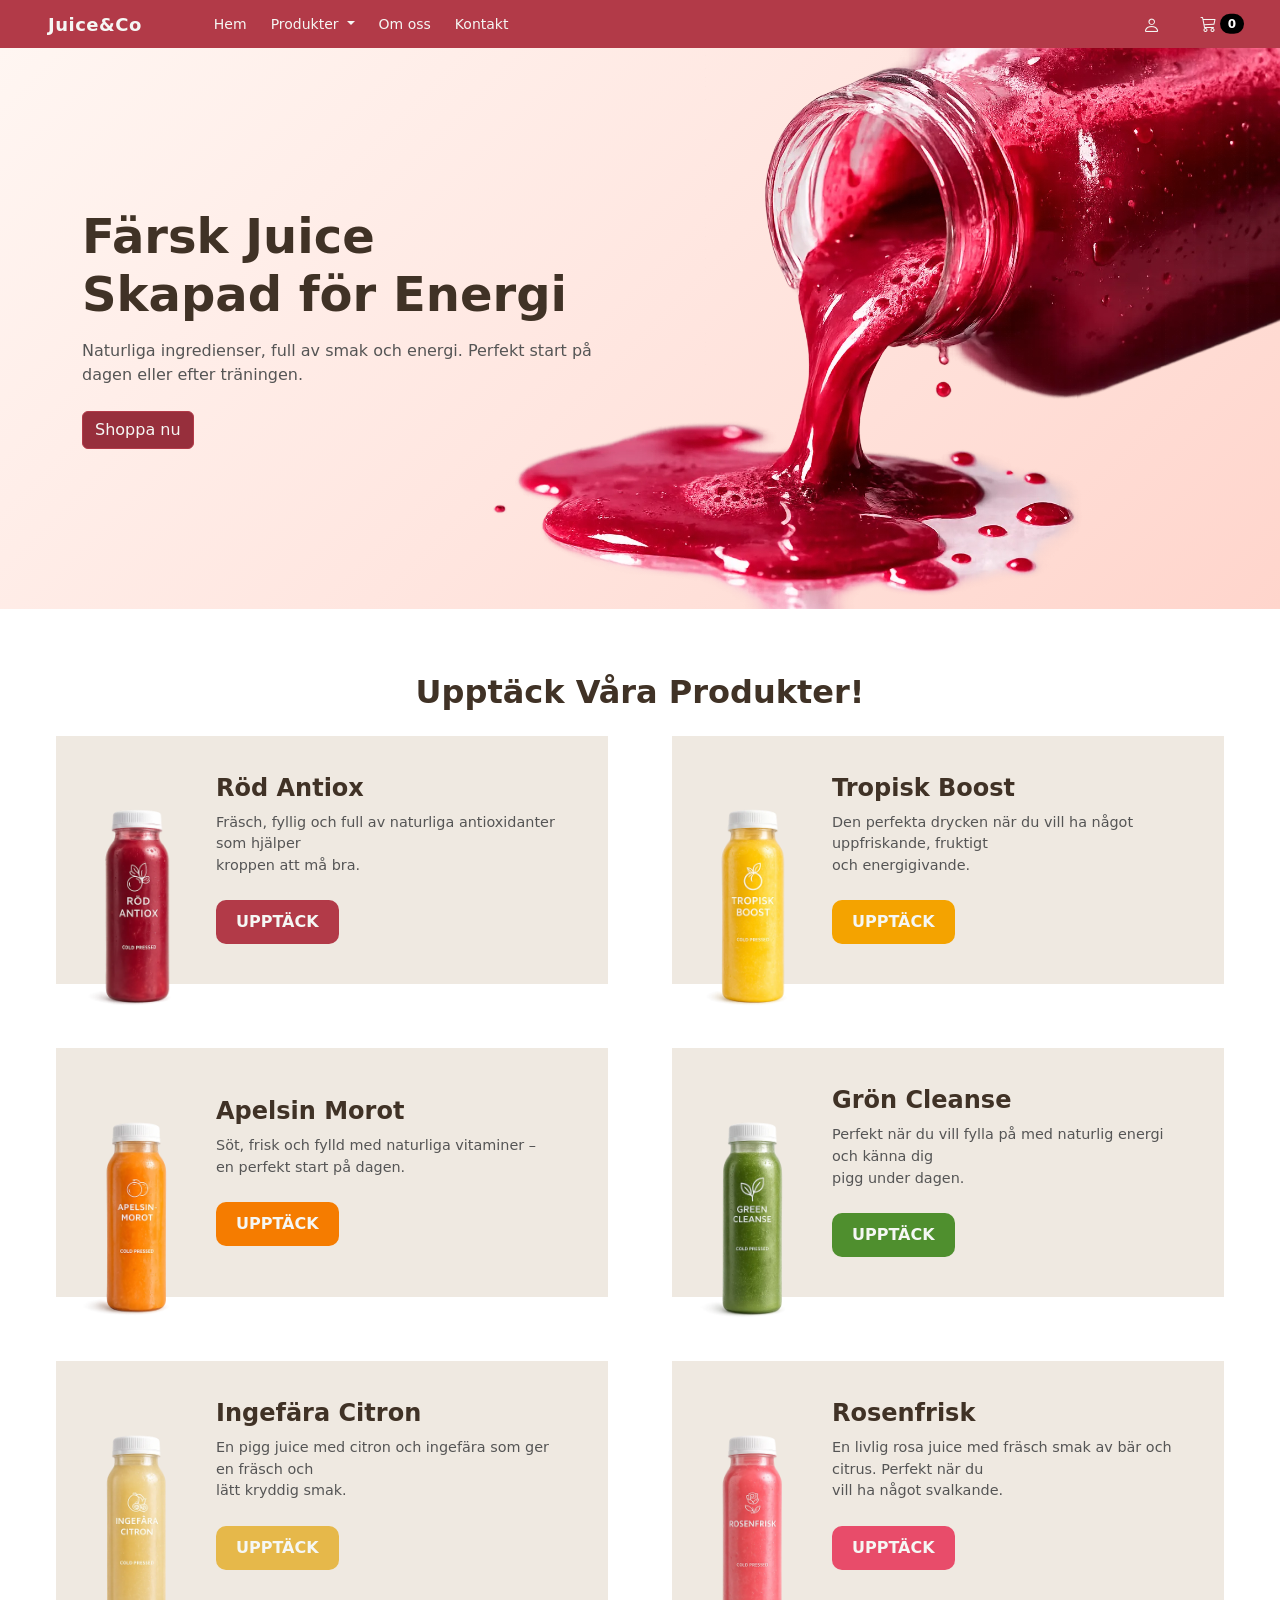
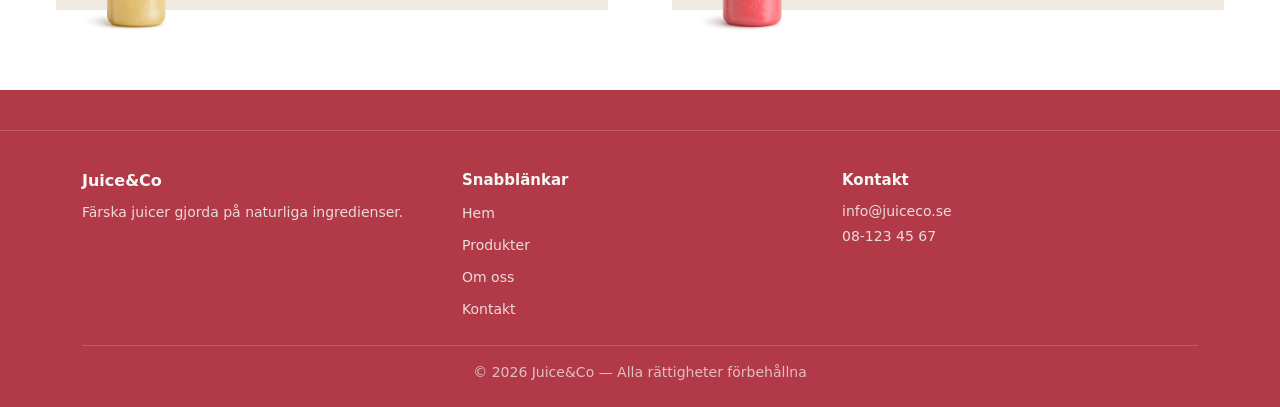
<file: index.html>
<!doctype html>
<html lang="sv">
    <head>
        <meta charset="UTF-8" />
        <meta name="viewport" content="width=device-width, initial-scale=1.0" />
        <meta name="description" content="Juice&Co – Färsk juice skapad för energi. Naturliga ingredienser, full av smak. Shoppa våra juicer online." />

        <title>Juice&Co</title>

        <!-- Lokal CSS – kritisk, render-blocking -->
        <link rel="stylesheet" href="assets/css/nav-footer.css" />
        <link rel="stylesheet" href="assets/css/index.css" />
        <link rel="icon" href="data:," />

        <!-- Preload LCP-bild -->
        <link rel="preload" as="image" href="./assets/media/hero.webp" type="image/webp" />

        <!-- Bootstrap CSS – blockerande för att undvika layout shift (CLS) -->
        <link
            href="https://cdn.jsdelivr.net/npm/bootstrap@5.3.3/dist/css/bootstrap.min.css"
            rel="stylesheet"
        />
    </head>

    <body>
        <!-- Loader -->
        <div id="loader">
            <div class="loader-spinner"></div>
        </div>

        <!-- Header -->
        <header>
            <div id="header"></div>
        </header>

        <!-- Main -->
        <main>
            <!-- Hero-sektion -->
            <section class="hero">
                <div class="container hero-container">
                    <div class="hero-content">
                        <h1 class="hero-title">
                            Färsk Juice<br />
                            Skapad för Energi
                        </h1>

                        <p class="hero-text">
                            Naturliga ingredienser, full av smak och energi.
                            Perfekt start på dagen eller efter träningen.
                        </p>

                        <a
                            href="/pages/products.html"
                            class="btn btn-shop-primary hero-btn"
                        >
                            Shoppa nu
                        </a>
                    </div>

                    <!-- LCP-bild med WebP och PNG-fallback -->
                    <div class="hero-image">
                        <picture>
                            <source srcset="./assets/media/hero.webp" type="image/webp" />
                            <img
                                class="hero-image"
                                src="./assets/media/hero.png"
                                alt="Juice bottle"
                                width="1536"
                                height="1024"
                                fetchpriority="high"
                            />
                        </picture>
                    </div>
                </div>
            </section>

            <!-- Produktsektion -->
            <section class="main-products">
                <h2>Upptäck Våra Produkter!</h2>

                <section class="products-grid">
                    <article class="product-card card-antiox">
                        <picture>
                            <source srcset="/assets/media/antiox-trans.webp" type="image/webp" />
                            <img
                                src="/assets/media/antiox-trans.png"
                                alt="Röd Antiox juice"
                                class="product-image"
                                width="1024"
                                height="1024"
                                loading="lazy"
                            />
                        </picture>
                        <div class="product-content">
                            <h3>Röd Antiox</h3>
                            <p>
                                Fräsch, fyllig och full av naturliga
                                antioxidanter som hjälper
                                <br />
                                kroppen att må bra.
                            </p>
                            <a
                                href="/pages/product-spec.html?id=1"
                                class="products-btn"
                            >
                                UPPTÄCK
                            </a>
                        </div>
                    </article>

                    <article class="product-card card-boost">
                        <picture>
                            <source srcset="/assets/media/boost-trans.webp" type="image/webp" />
                            <img
                                src="/assets/media/boost-trans.png"
                                alt="Tropisk Boost juice"
                                class="product-image"
                                width="1024"
                                height="1024"
                                loading="lazy"
                            />
                        </picture>
                        <div class="product-content">
                            <h3>Tropisk Boost</h3>
                            <p>
                                Den perfekta drycken när du vill ha något
                                uppfriskande, fruktigt
                                <br />
                                och energigivande.
                            </p>
                            <a
                                href="/pages/product-spec.html?id=2"
                                class="products-btn"
                            >
                                UPPTÄCK
                            </a>
                        </div>
                    </article>

                    <article class="product-card card-carrot">
                        <picture>
                            <source srcset="/assets/media/carrot-trans.webp" type="image/webp" />
                            <img
                                src="/assets/media/carrot-trans.png"
                                alt="Apelsin Morot juice"
                                class="product-image"
                                width="1024"
                                height="1024"
                                loading="lazy"
                            />
                        </picture>
                        <div class="product-content">
                            <h3>Apelsin Morot</h3>
                            <p>
                                Söt, frisk och fylld med naturliga vitaminer –
                                <br />en perfekt start på dagen.
                            </p>
                            <a
                                href="/pages/product-spec.html?id=3"
                                class="products-btn"
                            >
                                UPPTÄCK
                            </a>
                        </div>
                    </article>

                    <article class="product-card card-cleanse">
                        <picture>
                            <source srcset="/assets/media/cleanse-trans.webp" type="image/webp" />
                            <img
                                src="/assets/media/cleanse-trans.png"
                                alt="Grön Cleanse juice"
                                class="product-image"
                                width="1024"
                                height="1024"
                                loading="lazy"
                            />
                        </picture>
                        <div class="product-content">
                            <h3>Grön Cleanse</h3>
                            <p>
                                Perfekt när du vill fylla på med naturlig energi
                                och känna dig
                                <br />
                                pigg under dagen.
                            </p>
                            <a
                                href="/pages/product-spec.html?id=4"
                                class="products-btn"
                            >
                                UPPTÄCK
                            </a>
                        </div>
                    </article>

                    <article class="product-card card-ginger">
                        <picture>
                            <source srcset="/assets/media/ginger-trans.webp" type="image/webp" />
                            <img
                                src="/assets/media/ginger-trans.png"
                                alt="Ingefära Citron juice"
                                class="product-image"
                                width="1024"
                                height="1024"
                                loading="lazy"
                            />
                        </picture>
                        <div class="product-content">
                            <h3>Ingefära Citron</h3>
                            <p>
                                En pigg juice med citron och ingefära som ger en
                                fräsch och
                                <br />
                                lätt kryddig smak.
                            </p>
                            <a
                                href="/pages/product-spec.html?id=5"
                                class="products-btn"
                            >
                                UPPTÄCK
                            </a>
                        </div>
                    </article>

                    <article class="product-card card-rose">
                        <picture>
                            <source srcset="/assets/media/rose-trans.webp" type="image/webp" />
                            <img
                                src="/assets/media/rose-trans.png"
                                alt="Rosenfrisk juice"
                                class="product-image"
                                width="1024"
                                height="1024"
                                loading="lazy"
                            />
                        </picture>
                        <div class="product-content">
                            <h3>Rosenfrisk</h3>
                            <p>
                                En livlig rosa juice med fräsch smak av bär och
                                citrus. Perfekt när du <br />
                                vill ha något svalkande.
                            </p>
                            <a
                                href="/pages/product-spec.html?id=6"
                                class="products-btn"
                            >
                                UPPTÄCK
                            </a>
                        </div>
                    </article>
                </section>
            </section>
        </main>

        <!-- Footer -->
        <footer>
            <div id="footer"></div>
        </footer>

        <script>
            window.addEventListener("load", () => {
                document.getElementById("loader").classList.add("loader-hidden");
            });
        </script>

        <script defer src="https://cdn.jsdelivr.net/npm/bootstrap@5.3.3/dist/js/bootstrap.bundle.min.js"></script>
        <script defer src="assets/js/components.js"></script>
        <script defer src="assets/js/products-data.js"></script>
        <script defer src="assets/js/navbar.js"></script>
        <script defer src="assets/js/cart.js"></script>
    </body>
</html>
</file>
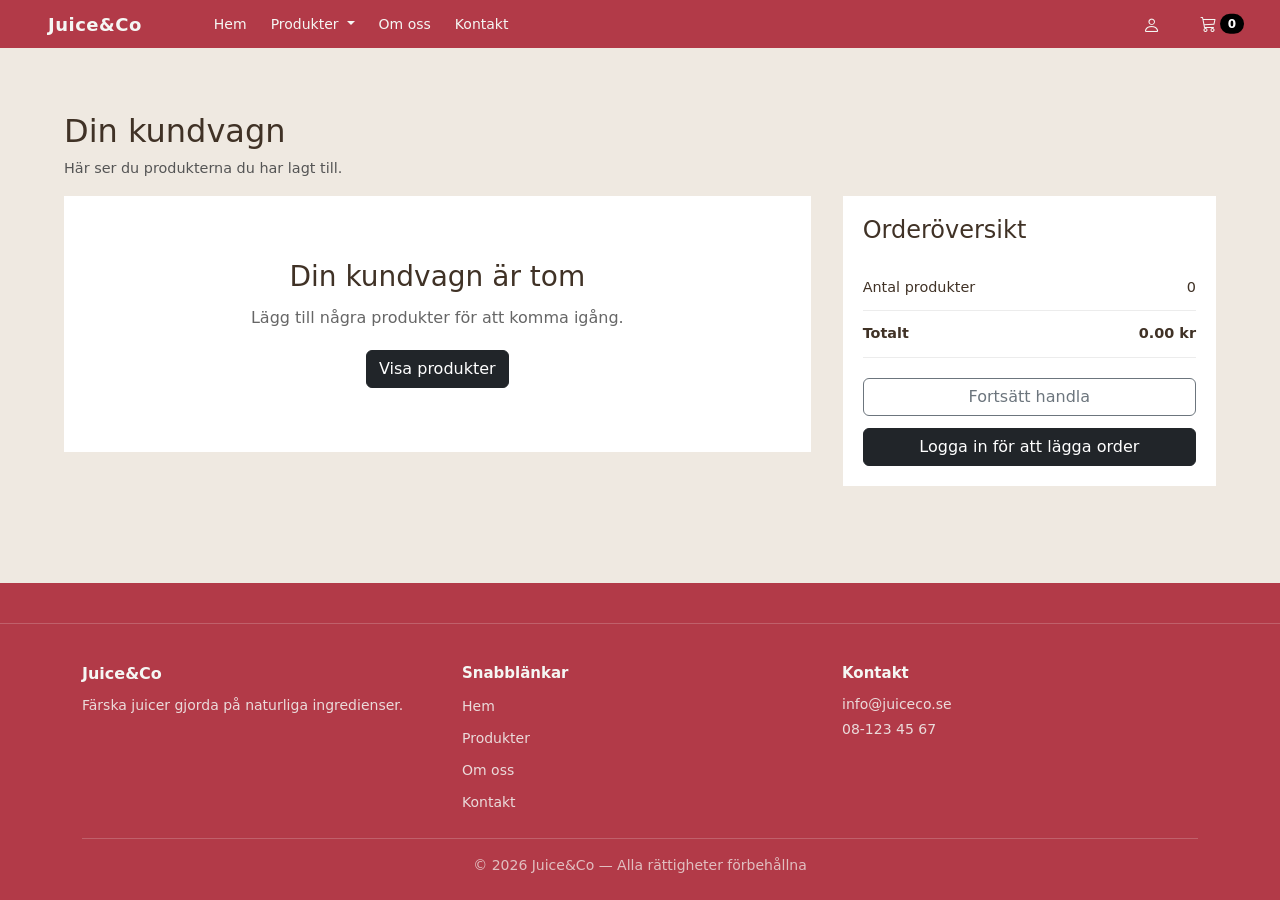
<file: pages/cart.html>
<!--
HTML-kommentar: Strukturöversikt
1. Head
2. Body
   2.1 Header
   2.2 Main
       2.2.1 Kundvagnsheader
       2.2.2 Kundvagnslista och sammanfattning
   2.3 Footer
-->

<!doctype html>
<html lang="sv">
    <head>
        <!-- 1. Head -->
        <meta charset="UTF-8" />
        <meta name="viewport" content="width=device-width, initial-scale=1.0" />
        <title>Juice&Co - Kundvagn</title>

        <link rel="stylesheet" href="/assets/css/nav-footer.css" />
        <link rel="stylesheet" href="/assets/css/cart.css" />
    </head>

    <body>
        <!-- Loader -->
        <div id="loader">
            <div class="loader-spinner"></div>
        </div>
        <!-- 2.1 Header -->
        <header>
            <div id="header"></div>
        </header>

        <!-- 2.2 Main -->
        <main class="cart-page">
            <!-- 2.2.1 Kundvagnsheader -->
            <section class="cart-page-header">
                <h1>Din kundvagn</h1>
                <p>Här ser du produkterna du har lagt till.</p>
            </section>

            <!-- 2.2.2 Kundvagnslista och sammanfattning -->
            <section class="cart-layout">
                <div class="cart-left">
                    <div id="cartPageItems" class="cart-page-items">
                        <p>Laddar kundvagn...</p>
                    </div>
                </div>

                <aside class="cart-summary">
                    <h2>Orderöversikt</h2>

                    <div class="summary-row">
                        <span>Antal produkter</span>
                        <span id="cartPageCount">0</span>
                    </div>

                    <div class="summary-row summary-total">
                        <span>Totalt</span>
                        <span id="cartPageTotal">0 kr</span>
                    </div>

                    <div class="summary-actions">
                        <a
                            href="/pages/products.html"
                            class="btn btn-outline-secondary"
                        >
                            Fortsätt handla
                        </a>

                        <button
                            id="place-order-btn"
                            type="button"
                            class="btn btn-dark"
                        >
                            Lägg order
                        </button>
                    </div>
                </aside>
            </section>
        </main>

        <!-- 2.3 Footer -->
        <footer>
            <div id="footer"></div>
        </footer>

        <script>
            window.addEventListener("load", () => {
                const loader = document.getElementById("loader");
                loader.classList.add("loader-hidden");
            });
        </script>
        <script defer src="https://cdn.jsdelivr.net/npm/bootstrap@5.3.3/dist/js/bootstrap.bundle.min.js"></script>
        <script defer src="/assets/js/components.js"></script>
        <script defer src="/assets/js/products-data.js"></script>
        <script defer src="/assets/js/navbar.js"></script>
        <script defer src="/assets/js/cart.js"></script>
    </body>
</html>
</file>
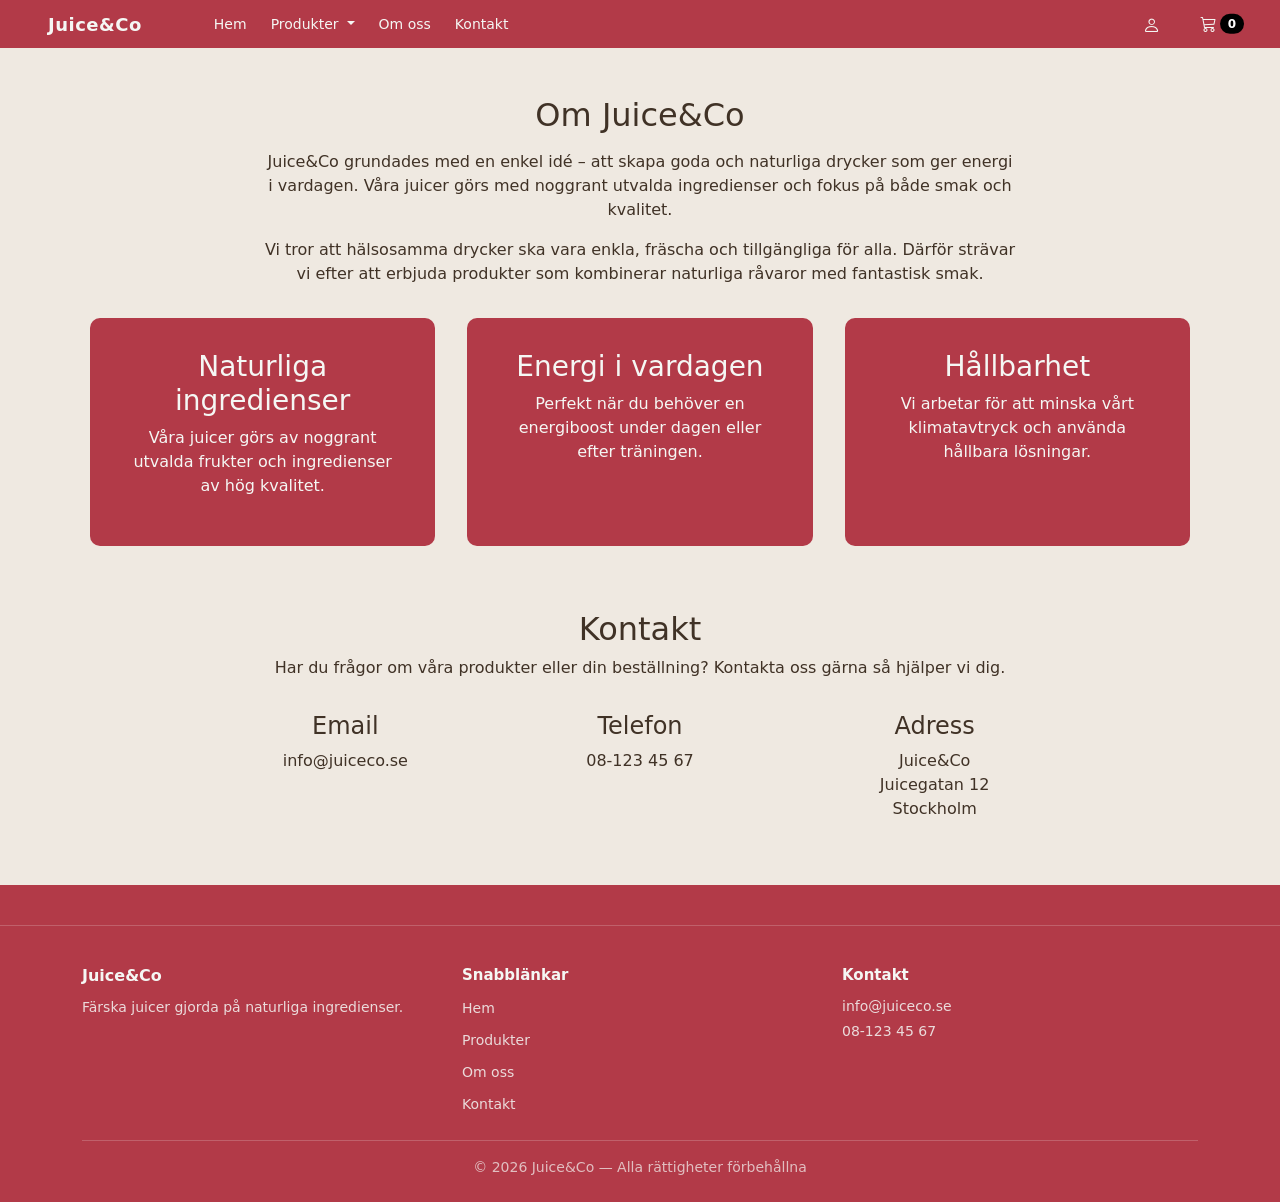
<file: pages/contact-about-us.html>
<!--
HTML-kommentar: Strukturöversikt
1. Head
2. Body
   2.1 Header
   2.2 Main
       2.2.1 Om oss
       2.2.2 Filosofi
       2.2.3 Kontakt
   2.3 Footer
3. Script-sektion
-->

<!doctype html>
<html lang="sv">
    <head>
        <!-- 1. Head -->
        <meta charset="UTF-8" />
        <meta name="viewport" content="width=device-width, initial-scale=1.0" />

        <title>Juice&Co - About Us & Contact</title>

        <!-- Lokal CSS -->
        <link rel="stylesheet" href="/assets/css/nav-footer.css" />
        <link rel="stylesheet" href="/assets/css/contact-about-us.css" />
    </head>

    <body>
        <!-- Loader -->
        <div id="loader">
            <div class="loader-spinner"></div>
        </div>
        <!-- 2.1 Header -->
        <header>
            <div id="header"></div>
        </header>

        <!-- 2.2 Main -->
        <main>
            <!-- 2.2.1 Om oss -->
            <section class="about-section">
                <h2>Om Juice&Co</h2>

                <p>
                    Juice&Co grundades med en enkel idé – att skapa goda och
                    naturliga drycker som ger energi i vardagen. Våra juicer
                    görs med noggrant utvalda ingredienser och fokus på både
                    smak och kvalitet.
                </p>

                <p>
                    Vi tror att hälsosamma drycker ska vara enkla, fräscha och
                    tillgängliga för alla. Därför strävar vi efter att erbjuda
                    produkter som kombinerar naturliga råvaror med fantastisk
                    smak.
                </p>
            </section>

            <!-- 2.2.2 Filosofi -->
            <section class="filosofi">
                <div class="filosofi-card">
                    <h3>Naturliga ingredienser</h3>
                    <p>
                        Våra juicer görs av noggrant utvalda frukter och
                        ingredienser av hög kvalitet.
                    </p>
                </div>

                <div class="filosofi-card">
                    <h3>Energi i vardagen</h3>
                    <p>
                        Perfekt när du behöver en energiboost under dagen eller
                        efter träningen.
                    </p>
                </div>

                <div class="filosofi-card">
                    <h3>Hållbarhet</h3>
                    <p>
                        Vi arbetar för att minska vårt klimatavtryck och använda
                        hållbara lösningar.
                    </p>
                </div>
            </section>

            <!-- 2.2.3 Kontakt -->
            <section class="contact">
                <h2>Kontakt</h2>

                <p>
                    Har du frågor om våra produkter eller din beställning?
                    Kontakta oss gärna så hjälper vi dig.
                </p>

                <div class="contact-grid">
                    <div>
                        <h4>Email</h4>
                        <p>info@juiceco.se</p>
                    </div>

                    <div>
                        <h4>Telefon</h4>
                        <p>08-123 45 67</p>
                    </div>

                    <div>
                        <h4>Adress</h4>
                        <p>
                            Juice&Co<br />
                            Juicegatan 12<br />
                            Stockholm
                        </p>
                    </div>
                </div>
            </section>
        </main>

        <!-- 2.3 Footer -->
        <footer>
            <div id="footer"></div>
        </footer>

        <!-- 3. Script -->
        <script>
            window.addEventListener("load", () => {
                const loader = document.getElementById("loader");
                loader.classList.add("loader-hidden");
            });
        </script>
        <script defer src="https://cdn.jsdelivr.net/npm/bootstrap@5.3.3/dist/js/bootstrap.bundle.min.js"></script>
        <script defer src="/assets/js/components.js"></script>
        <script defer src="/assets/js/products-data.js"></script>
        <script defer src="/assets/js/navbar.js"></script>
        <script defer src="/assets/js/cart.js"></script>
    </body>
</html>
</file>
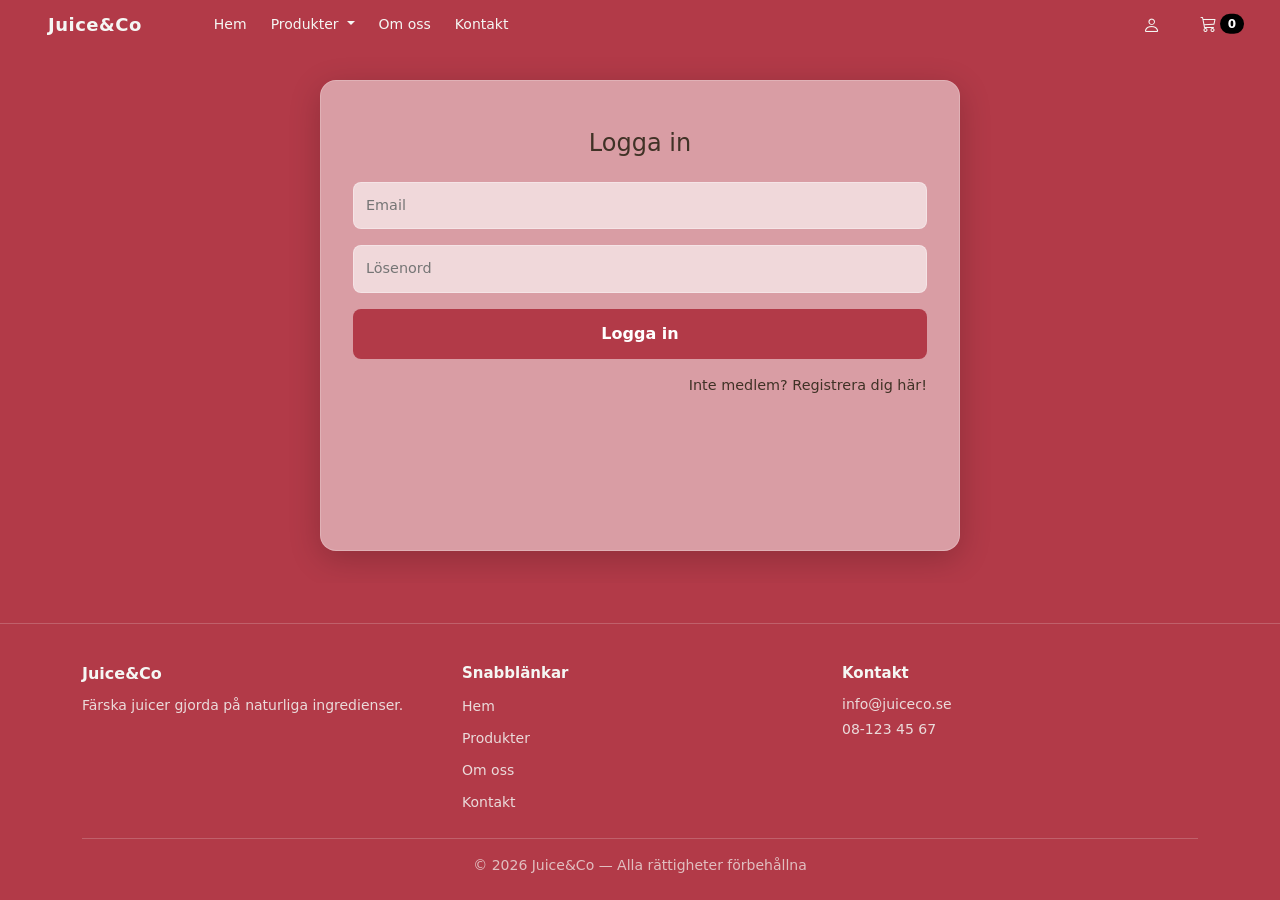
<file: pages/login.html>
<!--
HTML-kommentar: Strukturöversikt
1. Head
2. Body
   2.1 Header
   2.2 Main
       2.2.1 Login-formulär
   2.3 Footer
-->

<!doctype html>
<html lang="sv">
    <head>
        <!-- 1. Head -->
        <meta charset="UTF-8" />
        <meta name="viewport" content="width=device-width, initial-scale=1.0" />
        <link rel="stylesheet" href="/assets/css/nav-footer.css" />
        <link rel="stylesheet" href="/assets/css/auth.css" />
        <title>Juice&Co - Login</title>
    </head>

    <body>
        <!-- Loader -->
        <div id="loader">
            <div class="loader-spinner"></div>
        </div>
        <!-- 2.1 Header -->
        <header>
            <div id="header"></div>
        </header>

        <!-- 2.2 Main -->
        <main class="auth-page">
            <!-- 2.2.1 Login-formulär -->
            <div class="auth-wrapper">
                <p
                    id="login-error"
                    class="auth-error mb-3"
                    style="color: #111; text-align: center"
                ></p>
                <form id="login-form" class="auth-form">
                    <h2 class="auth-title">Logga in</h2>

                    <input
                        id="email"
                        class="auth-input"
                        type="email"
                        placeholder="Email"
                        required
                    />

                    <input
                        id="password"
                        class="auth-input"
                        type="password"
                        placeholder="Lösenord"
                        required
                    />

                    <button class="auth-button" type="submit">Logga in</button>

                    <p class="auth-text">
                        Inte medlem?
                        <a class="auth-link" href="/pages/register.html">
                            Registrera dig här!
                        </a>
                    </p>
                </form>
            </div>
        </main>

        <!-- 2.3 Footer -->
        <footer>
            <div id="footer"></div>
        </footer>

        <script>
            window.addEventListener("load", () => {
                const loader = document.getElementById("loader");
                loader.classList.add("loader-hidden");
            });
        </script>
        <script src="https://cdn.jsdelivr.net/npm/bootstrap@5.3.3/dist/js/bootstrap.bundle.min.js"></script>
        <script src="/assets/js/components.js"></script>
        <script src="/assets/js/products-data.js"></script>
        <script src="/assets/js/navbar.js"></script>
        <script src="/assets/js/cart.js"></script>
        <script src="/assets/js/login.js"></script>
    </body>
</html>
</file>
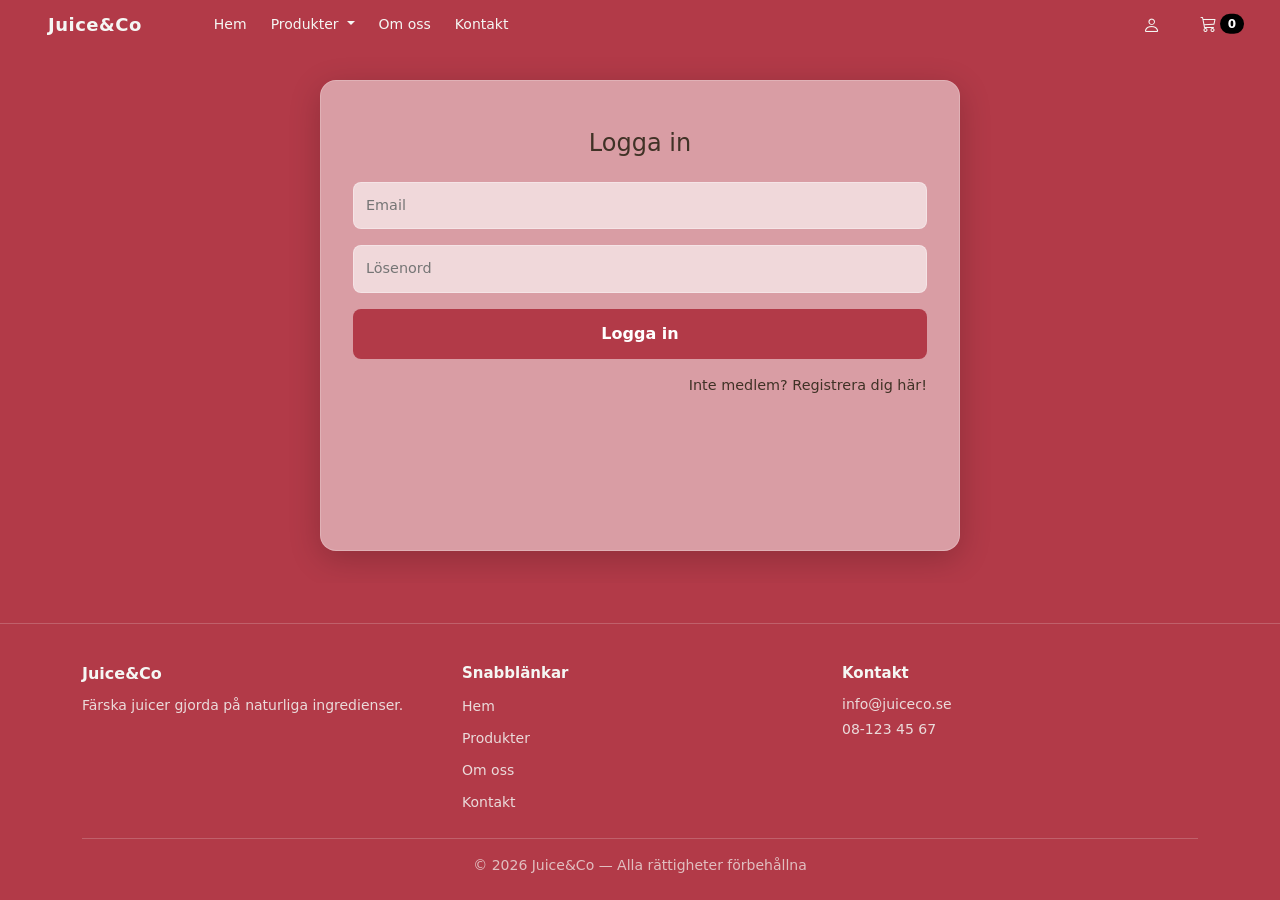
<file: pages/member.html>
<!--
HTML-kommentar: Strukturöversikt
1. Head
2. Body
   2.1 Header
   2.2 Main
       2.2.1 Hero-sektion
       2.2.2 Innehållssektion
   2.3 Footer
-->

<!doctype html>
<html lang="sv">
    <head>
        <!-- 1. Head -->
        <meta charset="UTF-8" />
        <meta name="viewport" content="width=device-width, initial-scale=1.0" />
        <link rel="stylesheet" href="/assets/css/nav-footer.css" />
        <link rel="stylesheet" href="/assets/css/member.css" />
        <title>Juice&Co - Min sida</title>
    </head>

    <body>
        <!-- Loader -->
        <div id="loader">
            <div class="loader-spinner"></div>
        </div>
        <!-- 2.1 Header -->
        <header>
            <div id="header"></div>
        </header>

        <!-- 2.2 Main -->
        <main class="member-page">
            <!-- 2.2.1 Hero-sektion -->
            <section class="member-hero">
                <div>
                    <p>Välkommen tillbaka <span id="member-name"></span></p>
                    <h1>Min sida</h1>
                    <p class="member-info">
                        Här kan du se dina beställningar, dina recensioner och
                        hantera ditt konto.
                    </p>
                </div>

                <button id="member-logout-btn" class="logout-btn">
                    Logga ut
                </button>
            </section>

            <!-- 2.2.2 Innehållssektion -->
            <section class="member-layout">
                <section class="member-content">
                    <!-- Beställningar -->
                    <section class="panel" id="bestallningar">
                        <div class="section-header">
                            <h3>Mina beställningar</h3>
                            <p>Här visas dina senaste köp.</p>
                        </div>

                        <div class="card-list" id="member-orders"></div>
                    </section>

                    <!-- Recensioner -->
                    <section class="panel" id="recensioner">
                        <div class="section-header">
                            <h3>Mina recensioner</h3>
                            <p>Dina skrivna recensioner kommer visas här.</p>
                        </div>

                        <div class="card-list" id="member-reviews"></div>
                    </section>
                </section>
            </section>
        </main>

        <!-- 2.3 Footer -->
        <footer>
            <div id="footer"></div>
        </footer>

        <script>
            window.addEventListener("load", () => {
                const loader = document.getElementById("loader");
                loader.classList.add("loader-hidden");
            });
        </script>
        <script src="https://cdn.jsdelivr.net/npm/bootstrap@5.3.3/dist/js/bootstrap.bundle.min.js"></script>
        <script src="/assets/js/components.js"></script>
        <script src="/assets/js/navbar.js"></script>
        <script src="/assets/js/cart.js"></script>
        <script src="/assets/js/products-data.js"></script>
        <script src="/assets/js/member.js"></script>
    </body>
</html>
</file>
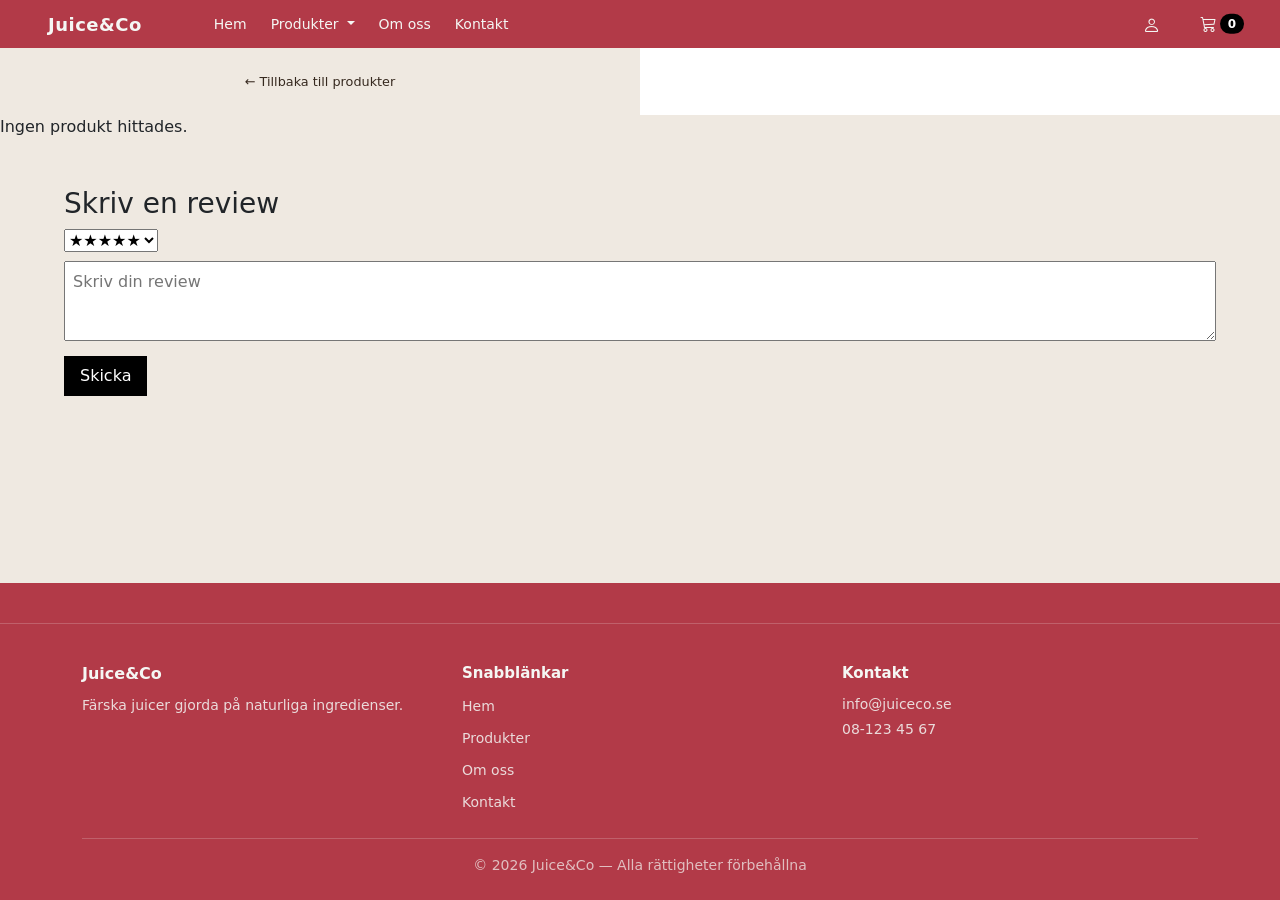
<file: pages/product-spec.html>
<!--
HTML-kommentar: Strukturöversikt
1. Head
2. Body
   2.1 Header
   2.2 Main
   2.3 Footer
-->

<!doctype html>
<html lang="sv">
    <head>
        <!-- 1. Head -->
        <meta charset="UTF-8" />
        <meta name="viewport" content="width=device-width, initial-scale=1.0" />
        <link rel="stylesheet" href="/assets/css/nav-footer.css" />
        <link rel="stylesheet" href="/assets/css/product-spec.css" />
        <title>Juice&Co - Product Spec</title>
    </head>

    <body>
        <!-- Loader -->
        <div id="loader">
            <div class="loader-spinner"></div>
        </div>
        <!-- 2.1 Header -->
        <header>
            <div id="header"></div>
        </header>

        <!-- 2.2 Main -->
        <main>
            <div class="product-header">
                <button id="backButton" class="back-btn">
                    ← Tillbaka till produkter
                </button>
            </div>
            <div id="productDetail" class="product-detail">
                <p>Laddar produkt...</p>
            </div>
            <div id="reviewsContainer"></div>
            <div id="reviewFormContainer">
                <h3>Skriv en review</h3>

                <select id="rating">
                    <option value="5">★★★★★</option>
                    <option value="4">★★★★☆</option>
                    <option value="3">★★★☆☆</option>
                    <option value="2">★★☆☆☆</option>
                    <option value="1">★☆☆☆☆</option>
                </select>

                <textarea
                    id="comment"
                    placeholder="Skriv din review"
                ></textarea>
                <button id="submitReview">Skicka</button>
            </div>
            <div id="cartToast" class="cart-toast"></div>
        </main>

        <!-- 2.3 Footer -->
        <footer>
            <div id="footer"></div>
        </footer>

        <script>
            window.addEventListener("load", () => {
                const loader = document.getElementById("loader");
                loader.classList.add("loader-hidden");
            });
        </script>
        <script defer src="https://cdn.jsdelivr.net/npm/bootstrap@5.3.3/dist/js/bootstrap.bundle.min.js"></script>
        <script defer src="/assets/js/components.js"></script>
        <script defer src="/assets/js/products-data.js"></script>
        <script defer src="/assets/js/navbar.js"></script>
        <script defer src="/assets/js/cart.js"></script>
        <script defer src="/assets/js/product-spec.js"></script>
    </body>
</html>
</file>
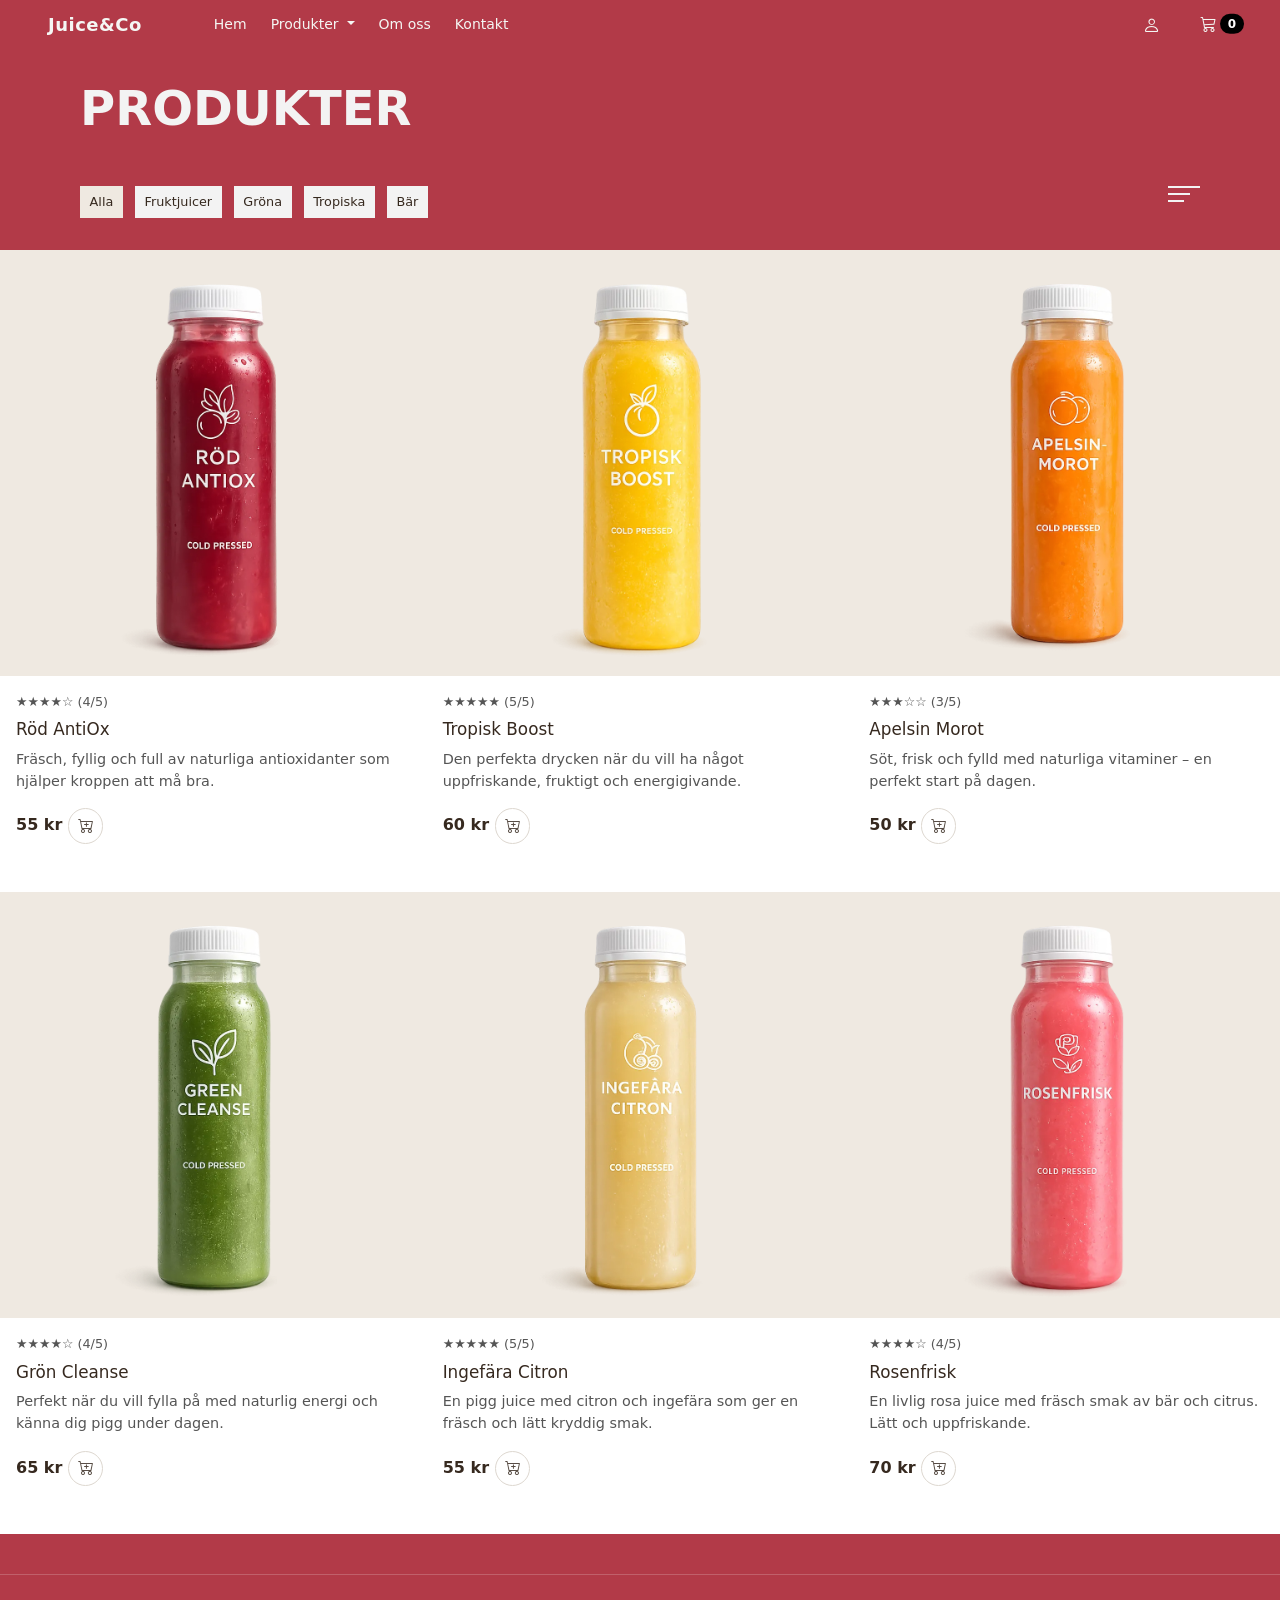
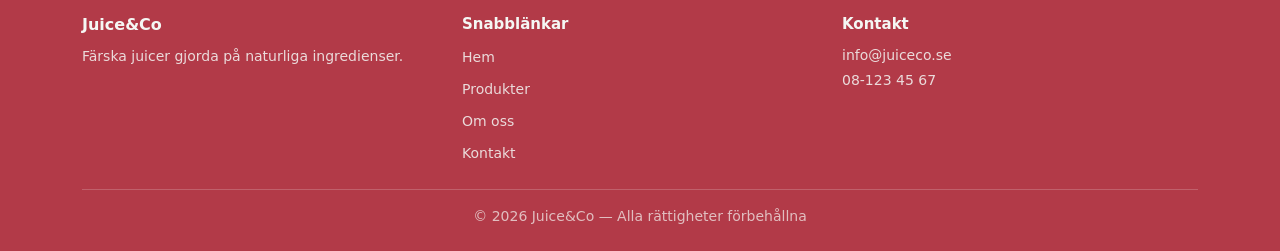
<file: pages/products.html>
<!--
HTML-kommentar: Strukturöversikt
1. Head
2. Body
   2.1 Header
   2.2 Main
       2.2.1 Sidhuvud med kategori- och sorteringsverktyg
       2.2.2 Produktlista
   2.3 Footer
-->

<!doctype html>
<html lang="sv">
    <head>
        <!-- 1. Head -->
        <meta charset="UTF-8" />
        <meta name="viewport" content="width=device-width, initial-scale=1.0" />
        <title>Juice&Co - Products</title>
        <link rel="stylesheet" href="/assets/css/nav-footer.css" />
        <link rel="stylesheet" href="/assets/css/products.css" />
    </head>

    <body>
        <!-- Loader -->
        <div id="loader">
            <div class="loader-spinner"></div>
        </div>
        <!-- 2.1 Header -->
        <header>
            <div id="header"></div>
        </header>

        <!-- 2.2 Main -->
        <main>
            <!-- 2.2.1 Sidhuvud med kategori- och sorteringsverktyg -->
            <section class="page-header">
                <h1>PRODUKTER</h1>

                <div class="toolbar-row">
                    <div id="categoryButtons" class="category-buttons"></div>

                    <div class="sort-wrapper">
                        <button
                            id="sortToggle"
                            class="hamburger"
                            aria-label="Visa sortering"
                        >
                            <span></span>
                            <span></span>
                            <span></span>
                        </button>

                        <div id="sortPanel" class="sort-panel hidden">
                            <button class="sort-option active" data-sort="">
                                Standard
                            </button>
                            <button class="sort-option" data-sort="price-asc">
                                Pris: lägst först
                            </button>
                            <button class="sort-option" data-sort="price-desc">
                                Pris: högst först
                            </button>
                            <button class="sort-option" data-sort="rating-desc">
                                Stjärnor: högst först
                            </button>
                            <button class="sort-option" data-sort="rating-asc">
                                Stjärnor: lägst först
                            </button>
                        </div>
                    </div>
                </div>
            </section>

            <!-- 2.2.2 Produktlista -->
            <section class="products-section">
                <div id="products" class="product-grid"></div>
            </section>
            <div id="cartToast" class="cart-toast"></div>
        </main>

        <!-- 2.3 Footer -->
        <footer>
            <div id="footer"></div>
        </footer>

        <script>
            window.addEventListener("load", () => {
                const loader = document.getElementById("loader");
                loader.classList.add("loader-hidden");
            });
        </script>
        <script defer src="https://cdn.jsdelivr.net/npm/bootstrap@5.3.3/dist/js/bootstrap.bundle.min.js"></script>
        <script defer src="/assets/js/components.js"></script>
        <script defer src="/assets/js/products-data.js"></script>
        <script defer src="/assets/js/navbar.js"></script>
        <script defer src="/assets/js/cart.js"></script>
        <script defer src="/assets/js/products.js"></script>
    </body>
</html>
</file>
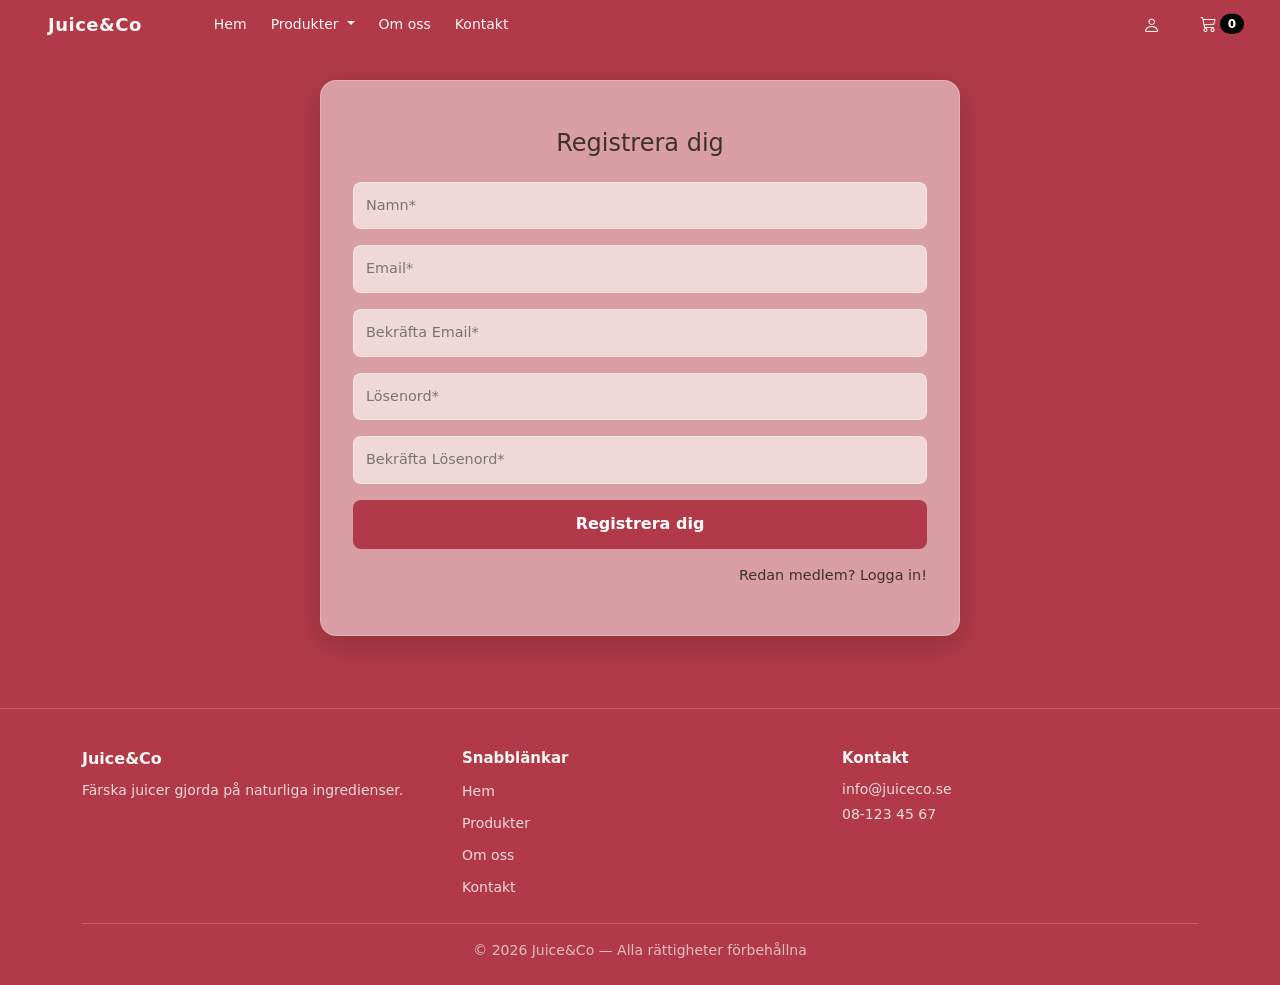
<file: pages/register.html>
<!--
HTML-kommentar: Strukturöversikt
1. Head
2. Body
   2.1 Header
   2.2 Main
       2.2.1 Registreringsformulär
   2.3 Footer
-->

<!doctype html>
<html lang="sv">
    <head>
        <!-- 1. Head -->
        <meta charset="UTF-8" />
        <meta name="viewport" content="width=device-width, initial-scale=1.0" />
        <link rel="stylesheet" href="/assets/css/nav-footer.css" />
        <link rel="stylesheet" href="/assets/css/auth.css" />
        <title>Juice&Co - Register</title>
    </head>

    <body>
        <!-- Loader -->
        <div id="loader">
            <div class="loader-spinner"></div>
        </div>
        <!-- 2.1 Header -->
        <header>
            <div id="header"></div>
        </header>

        <!-- 2.2 Main -->
        <main class="auth-page">
            <!-- 2.2.1 Registreringsformulär -->
            <div class="auth-wrapper">
                <p
                    id="register-error"
                    class="auth-error mb-3"
                    style="color: #111; text-align: center"
                ></p>
                <form id="register-form" class="auth-form">
                    <h2 class="auth-title">Registrera dig</h2>

                    <input
                        id="name"
                        class="auth-input"
                        type="text"
                        placeholder="Namn*"
                        required
                    />
                    <input
                        id="email"
                        class="auth-input"
                        type="email"
                        placeholder="Email*"
                        required
                    />
                    <input
                        id="confirm-email"
                        class="auth-input"
                        type="email"
                        placeholder="Bekräfta Email*"
                        required
                    />
                    <input
                        id="password"
                        class="auth-input"
                        type="password"
                        placeholder="Lösenord*"
                        required
                    />
                    <input
                        id="confirm-password"
                        class="auth-input"
                        type="password"
                        placeholder="Bekräfta Lösenord*"
                        required
                    />

                    <button class="auth-button" type="submit">
                        Registrera dig
                    </button>

                    <p class="auth-text">
                        Redan medlem?
                        <a class="auth-link" href="/pages/login.html">
                            Logga in!
                        </a>
                    </p>
                </form>
            </div>
        </main>

        <!-- 2.3 Footer -->
        <footer>
            <div id="footer"></div>
        </footer>

        <script>
            window.addEventListener("load", () => {
                const loader = document.getElementById("loader");
                loader.classList.add("loader-hidden");
            });
        </script>
        <script src="https://cdn.jsdelivr.net/npm/bootstrap@5.3.3/dist/js/bootstrap.bundle.min.js"></script>
        <script src="/assets/js/components.js"></script>
        <script src="/assets/js/products-data.js"></script>
        <script src="/assets/js/navbar.js"></script>
        <script src="/assets/js/cart.js"></script>
        <script src="/assets/js/register.js"></script>
    </body>
</html>
</file>
<file: assets/css/nav-footer.css>
/*
CSS-kommentar: Strukturöversikt
1. Root-sektion innehåller färger, skuggor och storleksvariabler
2. Navbar-sektion innehåller styling för huvudnavigeringen
   2.1 Grundstil för navbar, länkar och logotyp
   2.2 Layout för desktop
   2.3 Styling för menyknapp
3. Knappsektion innehåller styling för primärknappar
4. Konto- och varukorgssektion innehåller dropdown, ikoner och paneler
   4.1 Ikonknappar för konto och varukorg
   4.2 Hover- och aktivt läge
   4.3 Dropdownpaneler och innehåll
   4.4 Varukorgens produktkontroller
5. Produktmeny-sektion innehåller mega menu och produktkort
6. Sidlayout-sektion innehåller regler för att footern alltid ska ligga längst ner
   6.1 HTML- och body-struktur för full höjd
   6.2 Main-sektion som fyller ut återstående utrymme
7. Footer-sektion innehåller styling för sidfoten
   7.1 Grundstil för footer
   7.2 Rubriker och text
   7.3 Länkar
   7.4 Nederdel och skiljelinje
*/

/* 0. Loader */

#loader {
    position: fixed;
    inset: 0;
    z-index: 9999;
    display: flex;
    align-items: center;
    justify-content: center;
    background: linear-gradient(135deg, #fff6f2 0%, #ffe6e0 50%, #ffd5cc 100%);
    transition: opacity 0.4s ease;
}

#loader.loader-hidden {
    opacity: 0;
    pointer-events: none;
}

.loader-spinner {
    width: 48px;
    height: 48px;
    border: 5px solid #ffd5cc;
    border-top-color: #403226;
    border-radius: 50%;
    animation: spin 0.8s linear infinite;
}

@keyframes spin {
    to { transform: rotate(360deg); }
}

/* 1. Root-sektion innehåller färger, skuggor och storleksvariabler */
html {
    font-size: 100%;
}

:root {
    --brand-bg: #b23a48;
    --brand-text: #f5f7f4;
    --card-bg: #ffffff;
    --shadow-soft: 0 0.625rem 1.5625rem rgba(0, 0, 0, 0.08);
    --radius-lg: 1rem;
    --menu-panel-bg: #f3f3f3;
    --menu-border: #111111;
}

/* 2. Navbar-sektion innehåller styling för huvudnavigeringen */
/* 2.1 Grundstil för navbar, länkar och logotyp */
.shop-navbar {
    height: 3rem;
    background-color: var(--brand-bg);
    font-size: 0.875rem;
    overflow: visible;
}

.shop-navbar .navbar-brand,
.shop-navbar .nav-link,
.shop-navbar .nav-link.active,
.shop-navbar .dropdown-toggle {
    color: var(--brand-text) !important;
}

.shop-navbar .navbar-brand {
    letter-spacing: 0.03125rem;
    font-size: 1.125rem !important;
}

.shop-navbar .nav-link {
    font-weight: 400;
}

.shop-navbar .nav-link:hover,
.shop-navbar .navbar-brand:hover {
    text-decoration: underline;
    opacity: 0.8;
    text-underline-offset: 0.3125rem;
}

#logo {
    text-decoration: none;
}

.navbar-actions {
    padding-left: 2rem;
}

/* 2.2 Layout för desktop */
.mobile-nav-wrap {
    display: flex;
    align-items: center;
    flex-wrap: nowrap;
}

.mobile-centered-logo {
    position: static;
    transform: none;
    margin-right: 1rem;
    white-space: nowrap;
    flex-shrink: 0;
}

#mainNavbar {
    order: 2;
    flex-grow: 1;
    flex-basis: auto;
}

.mobile-icons {
    order: 3;
    margin-left: auto;
    padding-left: 2rem;
    gap: 0.5rem;
    flex-shrink: 0;
}

/* 2.3 Styling för menyknapp */
.shop-navbar .navbar-toggler {
    border: none;
    color: #f5f7f4;
    font-size: 1.6rem;
}

.shop-navbar .navbar-toggler:focus {
    box-shadow: none;
}

/* 3. Knappsektion innehåller styling för primärknappar */
.btn-shop-primary {
    color: var(--brand-text) !important;
    background-color: #972f3c !important;
    border: 0.0625rem solid var(--brand-bg) !important;
    transition:
        transform 0.2s ease,
        box-shadow 0.2s ease;
    font-size: 0.9375rem;
}

.btn-shop-primary:hover {
    color: var(--brand-text) !important;
    transform: translateY(-0.125rem);
    box-shadow: var(--shadow-soft);
}

/* 4. Konto- och varukorgssektion innehåller dropdown, ikoner och paneler */
/* 4.1 Wrapper för dropdown */
.account-dropdown,
.cart-wrapper {
    position: relative;
}

/* 4.2 Ikonknappar för konto och varukorg */
.account-trigger,
.cart-trigger {
    width: 3rem;
    height: 3rem;
    padding: 0;
    display: inline-flex;
    align-items: center;
    justify-content: center;
    position: relative;
    background: transparent !important;
    border: none !important;
    box-shadow: none !important;
    outline: none !important;
    color: var(--brand-text) !important;
    line-height: 1;
}

.account-trigger i,
.cart-trigger i {
    position: relative;
    z-index: 1;
    display: inline-flex;
    align-items: center;
    justify-content: center;
    line-height: 1;
}

.account-trigger i {
    font-size: 1.1rem;
    margin-top: 0.6rem;
}

.cart-trigger i {
    font-size: 1rem;
    margin-top: 0.4rem;
}

.account-trigger::before,
.cart-trigger::before {
    content: '';
    position: absolute;
    inset: 0;
    border: 0.125rem solid transparent;
    background: transparent;
    transition:
        border-color 0s,
        background-color 0s;
    pointer-events: none;
    z-index: 0;
}

/* 4.3 Hover- och aktivt läge */
.account-trigger:hover::before,
.account-trigger:focus::before,
.cart-trigger:hover::before,
.cart-trigger:focus::before,
.account-trigger.show::before,
.cart-trigger.show::before,
.account-dropdown:hover .account-trigger::before,
.cart-wrapper:hover .cart-trigger::before {
    background: var(--menu-panel-bg);
    border-color: var(--menu-border);
}

.account-dropdown:hover .account-trigger::before,
.cart-wrapper:hover .cart-trigger::before,
.account-dropdown > .account-trigger.show::before,
.cart-wrapper > .cart-trigger.show::before {
    border-bottom-color: transparent;
}

.account-trigger:hover,
.account-trigger:focus,
.cart-trigger:hover,
.cart-trigger:focus,
.account-trigger.show,
.cart-trigger.show,
.account-dropdown:hover .account-trigger,
.cart-wrapper:hover .cart-trigger {
    color: var(--menu-border) !important;
}

.account-dropdown:hover > .account-trigger,
.cart-wrapper:hover > .cart-trigger,
.account-dropdown > .account-trigger.show,
.cart-wrapper > .cart-trigger.show {
    position: relative;
    z-index: 1001;
}

/* 4.4 Dropdownpaneler och innehåll */
.account-menu,
.cart-dropdown {
    min-width: 20rem;
    margin-top: 0 !important;
    top: calc(100% - 0.125rem) !important;
    left: auto !important;
    right: 0 !important;
    transform: none !important;
    border: 0.125rem solid var(--menu-border) !important;
    border-radius: 0 !important;
    box-shadow: none !important;
    padding: 0 !important;
    background: var(--menu-panel-bg) !important;
}

.dropdown-menu[data-bs-popper] {
    margin-top: 0 !important;
}

.account-menu-inner,
.cart-menu-inner {
    width: 18.75rem;
    padding: 1rem;
}

.account-login-btn {
    display: block;
    width: 100%;
    background: #000;
    color: var(--brand-text) !important;
    text-decoration: none;
    font-weight: 700;
    font-size: 1rem;
    text-align: center;
    padding: 1.125rem 1.25rem;
    margin-bottom: 1.125rem;
    border: 0.125rem solid #000;
    border-radius: 0;
}

.logout {
    display: flex;
    justify-content: end;
    color: #111;
    font-weight: 700;
    text-decoration: none;
}

.account-login-btn:hover {
    opacity: 0.8;
}

.account-register-row {
    display: flex;
    justify-content: end;
    gap: 0.625rem;
    font-size: 0.9375rem;
    margin-bottom: 1.125rem;
    color: #111;
}

.account-register-link {
    color: #111;
    font-weight: 700;
    text-decoration: none;
}

.account-register-link:hover {
    text-decoration: underline;
}

.logout:hover {
    text-decoration: underline;
}

.account-menu .dropdown-item {
    padding: 1.125rem;
    color: #111 !important;
    font-size: 0.9375rem;
    background: transparent !important;
}

.account-menu .dropdown-item:hover {
    color: #111 !important;
    text-decoration: underline;
}

.account-menu hr,
.cart-dropdown hr {
    margin: 0 0 0.5rem 0;
    border-top: 0.0625rem solid #cfcfcf;
    opacity: 1;
}

/* 4.5 Varukorgens produktkontroller */
.cart-controls {
    display: flex;
    align-items: center;
    gap: 0.5rem;
    flex-wrap: wrap;
}

.qty-btn {
    width: 2rem;
    height: 2rem;
    border: 0.0625rem solid #111;
    background: #fff;
    cursor: pointer;
    font-size: 1rem;
    line-height: 1;
}

.qty-value {
    min-width: 1.25rem;
    text-align: center;
    font-weight: 600;
    font-size: 0.9375rem;
}

.remove-btn {
    border: none;
    background: transparent;
    text-decoration: underline;
    font-size: 0.875rem;
    cursor: pointer;
    padding: 0;
    margin-left: 0.5rem;
}

.cart-item-img {
    width: 3.5rem;
    height: 3.5rem;
    object-fit: cover;
    border: 0.0625rem solid #ddd;
}

.cart-btn-badge {
    font-size: 0.75rem;
}

/* 5. Produktmeny-sektion innehåller mega menu och produktkort */

.shop-navbar .nav-item.dropdown {
    position: relative;
}

.shop-navbar .mega-menu {
    display: none;
    position: absolute;
    top: 100% -1px;
    left: 0;
    width: 22rem;
    min-width: 22rem;
    padding: 0;
    margin-top: 0;
    border: 0;
    border-radius: 0;
    background-color: var(--brand-bg);
    z-index: 1050;
}

.mega-product-card {
    display: block;
    height: 100%;
    text-decoration: none;
    color: #212529;
    background: #efe9e1 !important;
    overflow: hidden;
    transition:
        transform 0.2s ease,
        box-shadow 0.2s ease;
}

.mega-product-card:hover {
    transform: translateY(-0.25rem);
    box-shadow: var(--shadow-soft);
}

.mega-product-img {
    width: 100%;
    height: 11.25rem;
    object-fit: cover;
    display: block;
}

.mega-product-body {
    padding: 0.875rem;
}

.mega-product-body h6 {
    font-size: 1rem;
}

.mega-product-body p {
    color: #6c757d;
    font-size: 0.875rem;
}

/* 6. Sidlayout-sektion innehåller regler för att footern alltid ska ligga längst ner */
/* 6.1 HTML- och body-struktur för full höjd */
html,
body {
    height: 100%;
}

body {
    min-height: 100vh;
    display: flex;
    flex-direction: column;
    font-size: 0.875rem;
    line-height: 1.5;
}

/* 6.2 Main-sektion som fyller ut återstående utrymme */
main {
    flex: 1;
}

/* 7. Footer-sektion innehåller styling för sidfoten */
/* 7.1 Grundstil för footer */
.site-footer {
    margin-top: auto;
    background-color: var(--brand-bg);
    color: #f5f7f4;
    padding-top: 1rem;
}

/* 7.2 Rubriker och text */
.footer-title {
    font-size: 1rem;
    font-weight: 700;
    margin-bottom: 0.75rem;
}

.footer-heading {
    font-size: 0.9375rem;
    font-weight: 700;
    margin-bottom: 0.75rem;
}

.footer-text {
    color: rgba(245, 247, 244, 0.85);
    font-size: 0.875rem;
}

/* 7.3 Länkar */
.footer-links li + li {
    margin-top: 0.5rem;
}

.footer-links a {
    color: rgba(245, 247, 244, 0.85);
    text-decoration: none;
    transition: opacity 0.2s ease;
    font-size: 0.875rem;
}

.footer-links a:hover {
    color: #f5f7f4;
    text-decoration: underline;
    text-underline-offset: 0.25rem;
}

.footer-divider {
    border-color: rgba(245, 247, 244, 0.2);
    margin-top: 1.5rem;
    margin-bottom: 1rem;
    opacity: 1;
}

.footer-bottom {
    font-size: 0.875rem;
    color: rgba(245, 247, 244, 0.7);
}

@media (min-width: 992px) {
    .account-dropdown:hover > .account-menu,
    .cart-wrapper:hover > .cart-dropdown,
    .nav-item.dropdown:hover > .mega-menu {
        display: block;
    }

    .account-menu,
    .cart-dropdown,
    .mega-menu {
        margin-top: 0 !important;
    }
}

@media (max-width: 991.98px) {
    .shop-navbar {
        height: auto;
        min-height: 4rem;
    }

    #logo {
        margin-top: 5px;
    }

    .mobile-nav-wrap {
        position: relative;
    }

    .mobile-centered-logo {
        position: absolute;
        left: 50%;
        top: 0;
        transform: translateX(-50%);
        margin: 0;
        font-size: 1.1rem !important;
    }

    .mobile-icons {
        order: 2;
        margin-left: auto;
        padding-left: 0;
        gap: 0.2rem;
    }

    .account-trigger i {
        font-size: 1.2rem;
        margin-top: 0.5rem;
    }

    .cart-trigger i {
        font-size: 1.1rem;
        margin-top: 0.4rem;
    }

    .navbar-collapse {
        order: 3;
        width: 100%;
        margin-top: 0.6rem;
    }

    .shop-navbar .navbar-nav {
        margin-left: 0 !important;
    }

    .site-footer {
        text-align: center;
    }
}
</file>
<file: assets/css/index.css>
/*
CSS-kommentar: Strukturöversikt
0. Loader
1. Hero-sektion
2. Produktsektion
*/

/* 1. Hero-sektion */

.hero {
    position: relative;
    padding: 10rem 0;
    overflow: hidden;
    background: linear-gradient(135deg, #fff6f2 0%, #ffe6e0 50%, #ffd5cc 100%);
}

.hero-content {
    max-width: 32rem;
}

.hero-title {
    font-size: 3rem;
    font-weight: 700;
    margin-bottom: 1rem;
    color: #403226;
}

.hero-text {
    font-size: 1rem;
    color: #555;
    margin-bottom: 1.5rem;
}

.hero-btn {
    padding: 0.8rem 1.6rem;
}

.hero-image {
    position: absolute;
    right: 0;
    top: 0;
}

.hero-image picture {
    display: block;
}

.hero-image img {
    width: 53rem;
    height: auto;
}

.main-products {
    padding: 4rem 0;
}

.main-products h2 {
    display: flex;
    justify-content: center;
    align-items: center;
    font-weight: 700;
    color: #403226;
}

.products-grid {
    max-width: 1200px;
    margin: 0 auto;
    display: grid;
    grid-template-columns: repeat(2, 1fr);
    gap: 32px;
}

.product-card {
    position: relative;
    min-height: 200px;
    margin: 1rem;
    display: flex;
    align-items: center;
    padding: 40px 40px 40px 160px;
    background: #efe9e1;
}

.product-card picture {
    display: contents;
}

.product-image {
    position: absolute;
    left: -2rem;
    bottom: -2rem;
    max-height: 90%;
    width: auto;
    height: auto;
    object-fit: contain;
}

.product-content {
    max-width: 520px;
}

.product-content h3 {
    margin: 0 0 12px;
    font-size: 1.5rem;
    line-height: 1;
    font-weight: 750;
    color: #403226;
}

.product-content p {
    margin: 0 0 24px;
    font-size: 0.9rem;
    line-height: 1.5;
    color: #555;
}

.products-btn {
    display: inline-block;
    color: #f5f7f4;
    text-decoration: none;
    padding: 10px 20px;
    font-weight: 700;
    border-radius: 10px;
    font-size: 1rem;
}

.products-btn:hover {
    opacity: 0.9;
}

.card-antiox .products-btn {
    background: #b23a48;
}

.card-boost .products-btn {
    background: #f4a300;
}

.card-carrot .products-btn {
    background: #f57c00;
}

.card-cleanse .products-btn {
    background: #4f8f2e;
}

.card-ginger .products-btn {
    background: #e6b84a;
}

.card-rose .products-btn {
    background: #e84c6a;
}

@media (max-width: 992px) {
    .hero-container {
        display: flex;
        align-items: center;
        justify-content: space-between;
        flex-direction: column;
        text-align: center;
        height: 5rem;
    }

    .hero-title {
        font-size: 2rem;
    }

    .hero-image img {
        width: 16rem;
    }

    .products-grid {
        grid-template-columns: 1fr;
    }

    .product-card {
        min-height: 240px;
        margin: 1rem;
    }
}

@media (max-width: 600px) {
    .product-card {
        position: relative;
        padding: 30px;
    }

    .product-image {
        position: absolute;
        left: auto;
        bottom: -3rem;
        right: -10px;
        max-height: 180px;
    }
}
</file>
<file: assets/css/cart.css>
main.cart-page {
    padding: 4rem;
    background-color: #efe9e1;
}

.cart-page-header h1 {
    font-size: 2rem;
    color: #403226;
    margin-bottom: 0.5rem;
}

.cart-page-header p {
    margin: 0;
    color: #555;
    font-size: 0.9rem;
    margin-bottom: 1rem;
}

.cart-layout {
    display: grid;
    grid-template-columns: 2fr 1fr;
    gap: 2rem;
}

.cart-page-items,
.cart-summary {
    background: #ffffff;
}

.cart-page-items {
    padding: 1rem 1.5rem;
}

.cart-page-item {
    display: grid;
    grid-template-columns: 15rem 1fr auto;
    gap: 1rem;
    align-items: center;
    padding: 1rem 0;
    border-bottom: 1px solid #ececec;
}

.cart-page-item:last-child {
    border-bottom: none;
}

.cart-page-img {
    width: 210px;
    height: 210px;
    object-fit: contain;
    background: #fff;
    padding: 0.5rem;
}

.cart-page-info h3 {
    font-size: 1rem;
    color: #403226;
    margin-bottom: 0.4rem;
}

.cart-page-price {
    color: #6b6b6b;
    font-size: 0.9rem;
    padding-bottom: 1rem;
}

.qty-btn {
    color: #36291f;
}

.qty-btn:hover {
    background: #f2f2f2;
}

.remove-btn {
    margin-left: 0.5rem;
    color: #5a4637;
}

.remove-btn:hover {
    opacity: 0.8;
}

.cart-page-subtotal {
    font-weight: 700;
    color: #403226;
}

.cart-summary {
    padding: 1.25rem;
}

.cart-summary h2 {
    font-size: 1.5rem;
    color: #403226;
    margin-bottom: 1.25rem;
}

.summary-row {
    display: flex;
    justify-content: space-between;
    gap: 1rem;
    padding: 0.75rem 0;
    border-bottom: 1px solid #ececec;
    color: #403226;
    font-size: 0.9rem;
}

.summary-total {
    font-weight: 700;
}

.summary-actions {
    display: grid;
    gap: 0.75rem;
    margin-top: 1.25rem;
}

.cart-empty {
    text-align: center;
    padding: 3rem 1rem;
}

.cart-empty h3 {
    color: #403226;
    margin-bottom: 0.75rem;
}

.cart-empty p {
    color: #666;
    margin-bottom: 1.25rem;
}


@media (max-width: 768px) {

    main.cart-page {
        padding: 1.5rem;
    }

    .cart-layout {
        grid-template-columns: 1fr;
    }

    .cart-page-item {
        grid-template-columns: 1fr;
        text-align: center;
    }

    .cart-page-img {
        margin: 0 auto;
    }

    .cart-controls {
        justify-content: center;
    }
}
</file>
<file: assets/css/contact-about-us.css>
/*
CSS-kommentar: Strukturöversikt
1. About-sektion
2. Filosofi-sektion
3. Kontakt-sektion
4. Responsiv anpassning
*/

main {
    background: #efe9e1;
}

/* 1. About */

.about-section {
    max-width: 800px;
    margin: auto;
    padding: 3rem 1.5rem 1rem;
    text-align: center;
}

.about-section h2 {
    margin-bottom: 1rem;
    color: #403226;
}

.about-section p {
    margin-bottom: 1rem;
    color: #403226;
}

/* 2. Filosofi */

.filosofi {
    display: grid;
    grid-template-columns: repeat(3, 1fr);
    gap: 2rem;
    max-width: 1100px;
    margin: auto;
}

.filosofi-card {
    padding: 2rem;
    background-color: #b23a48;
    color: #f5f7f4;
    border-radius: 10px;
    text-align: center;
}

/* 3. Kontakt */

.contact {
    max-width: 900px;
    margin: auto;
    padding: 4rem 1.5rem 1rem;
    text-align: center;
    color: #403226;
}

.contact-grid {
    display: grid;
    grid-template-columns: repeat(3, 1fr);
    gap: 2rem;
    margin: 2rem 0;
}

/* 4. Mobilanpassning */

@media (max-width: 900px) {
    .filosofi {
        grid-template-columns: 1fr;
        margin: 1rem;
    }

    .contact-grid {
        grid-template-columns: 1fr;
    }
}
</file>
<file: assets/css/auth.css>
.auth-page {
    background-color: #b23a48;
    display: flex;
    justify-content: center;
    padding: 2rem 1rem;
}

.auth-wrapper {
    width: 100%;
    max-width: 40rem;
    padding: 2rem;
    background: rgba(255, 255, 255, 0.5);
    border-radius: 1rem;
    box-shadow: 0 8px 32px rgba(0, 0, 0, 0.2);
    border: 1px solid rgba(255, 255, 255, 0.2);
}

.auth-form {
    display: flex;
    flex-direction: column;
    gap: 1rem;
}

.auth-title {
    text-align: center;
    color: #403226;
    margin-bottom: 0.5rem;
    font-size: 1.5rem;
}

.auth-input {
    width: 100%;
    box-sizing: border-box;
    padding: 0.75rem;
    border-radius: 0.5rem;
    border: 1px solid rgba(255, 255, 255, 0.3);
    background: rgba(255, 255, 255, 0.6);
    font-size: 0.9rem;
}

.auth-button {
    width: 100%;
    box-sizing: border-box;
    padding: 0.8rem;
    border: none;
    border-radius: 0.5rem;
    background: #b23a48;
    color: white;
    font-weight: 600;
    cursor: pointer;
    transition:
        transform 0.15s ease,
        box-shadow 0.15s ease;
}

.auth-button:hover {
    transform: translateY(-2px);
    box-shadow: 0 6px 20px rgba(0, 0, 0, 0.2);
}

.auth-text {
    text-align: end;
    font-size: 0.9rem;
    color: #403226;
}

.auth-link {
    text-decoration: none;
    font-weight: 500;
    color: #403226;
}

.auth-link:hover {
    text-decoration: underline;
}
</file>
<file: assets/css/member.css>
/*
CSS-kommentar: Strukturöversikt
1. Main-sektion
2. Hero-sektion
3. Layout och paneler
4. Kort och innehåll
*/

/* 1. Main-sektion */
* {
    margin: 0;
    padding: 0;
    box-sizing: border-box;
}

.member-page {
    padding: 40px 20px 60px;
    background: #efe9e1;
}

/* 2. Hero-sektion */
.member-hero {
    max-width: 1000px;
    margin: 0 auto 30px;
    padding: 30px;
    background: white;
    display: flex;
    justify-content: space-between;
    align-items: center;
    gap: 20px;
    flex-wrap: wrap;
}

.member-hero h1 {
    font-size: 2.2rem;
    margin-bottom: 10px;
    color: #403226;
}

.member-description {
    max-width: 650px;
    color: #555;
    line-height: 1.6;
}

.logout-btn {
    border: none;
    background: #b23a48;
    color: white;
    padding: 0.5rem 1rem;
    font-size: 0.95rem;
    font-weight: bold;
    cursor: pointer;
    transition:
        background 0.2s ease,
        transform 0.2s ease;
}

.logout-btn:hover {
    transform: translateY(-1px);
}

/* 3. Layout och paneler */
.member-layout {
    max-width: 1000px;
    margin: 0 auto;
}

.member-content {
    display: grid;
    grid-template-columns: 1fr 1fr;
    gap: 24px;
}

.panel {
    background: white;
    padding: 2rem;
}

.section-header h3 {
    font-size: 1.4rem;
    margin-bottom: 6px;
    color: #222;
}

.section-header p {
    color: #555;
    line-height: 1.5;
}

/* 4. Kort och innehåll */
.card-list {
    display: grid;
    gap: 14px;
}

.order-card,
.item-card {
    border: 1px solid #efe5df;
    background: #fffaf8;
    padding: 18px;
}

.order-top h4,
.item-top h4 {
    font-size: 1.05rem;
    margin-bottom: 8px;
    color: #222;
}

.order-top p,
.item-top p,
.item-bottom {
    color: #555;
    line-height: 1.6;
}

.item-top {
    display: flex;
    justify-content: space-between;
    align-items: flex-start;
    gap: 14px;
    flex-wrap: wrap;
    margin-bottom: 12px;
}

.item-bottom {
    margin-top: auto;
}

.rating {
    color: #e0a100;
    font-weight: bold;
    font-size: 1rem;
    white-space: nowrap;
}

.review-text {
    color: #555;
    line-height: 1.6;
}

.review-card {
    border: 1px solid #ddd;
    padding: 15px;
    margin-bottom: 15px;
    border-radius: 8px;
    position: relative;
}

.review-actions {
    margin-top: 10px;
    display: flex;
    gap: 10px;
}

.review-actions button {
    padding: 5px 10px;
    border: none;
    border-radius: 4px;
    cursor: pointer;
    font-size: 0.9rem;
}

.edit-review-btn,
.delete-review-btn {
    background-color: black;
    color: white;
}

.review-actions button:hover {
    opacity: 0.9;
}

@media (max-width: 900px) {
    .member-content {
        grid-template-columns: 1fr;
    }

    .member-hero {
        padding: 24px;
    }

    .member-hero h1 {
        font-size: 1.9rem;
    }
}

@media (max-width: 600px) {
    .member-page {
        padding: 24px 14px 40px;
    }

    .panel {
        padding: 18px;
    }

    .logout-btn {
        width: 100%;
    }
}
</file>
<file: assets/css/product-spec.css>
main {
    background-color: #efe9e1;
}

.back-btn {
    padding: 8px 14px;
    border: none;
    font-size: 0.8rem;
    background-color: #efe9e1;
    color: #36291f;
    justify-self: center;
    align-self: center;
}

.product-header {
    width: 100vw;
    margin-left: calc(-50vw + 50%);
    background: linear-gradient(to right, #efe9e1 50%, #ffffff 50%);
    display: grid;
    grid-template-columns: 1fr 1fr;
    padding: 1rem 0;
}

.product-detail-card {
    display: grid;
    grid-template-columns: 1fr 1fr;
    align-items: stretch;
    width: 100vw;
    margin-left: calc(-50vw + 50%);
    background: linear-gradient(to right, #efe9e1 50%, #ffffff 50%);
}

.product-detail-image {
    display: flex;
    justify-content: center;
}

.product-detail-image img {
    display: block;
    margin: 0 auto;
    max-width: 70%;
    height: auto;
    object-fit: contain;
    padding: 0.5rem;
}

.product-detail-info {
    padding: 4rem;
    background: transparent;
}

.product-detail-info h1 {
    margin-bottom: 15px;
    color: #403226;
    font-size: 1.5rem;
}

.rating {
    margin-bottom: 0.5rem;
    font-size: 0.8rem;
    color: #444;
}

.category {
    font-weight: 600;
    margin-bottom: 0.5rem;
    color: #403226;
}

.description {
    margin-bottom: 1rem;
    color: #555;
    line-height: 1.6;
    font-size: 0.9rem;
}

.price {
    font-size: 1.5rem;
    font-weight: bold;
    color: #403226;
    margin-bottom: 1rem;
}

.quantity-selector {
    display: flex;
    align-items: center;
    border: 1px solid #ccc;
    color: #403226;
    font-size: 0.9rem;
}

.quantity-selector button {
    width: 30px;
    height: 30px;
    border: none;
    background-color: #f3f3f3;
    color: #36291f;
}

.quantity-selector button:hover {
    background-color: #ddd;
}

.quantity-selector span {
    width: 30px;
    text-align: center;
    font-weight: bold;
}

.add-to-cart-btn {
    padding: 0.5rem 0.6rem;
    border: none;
    border-radius: 6px;
    background-color: black;
    color: #f5f7f4;
    cursor: pointer;
    font-size: 0.9rem;
}

.add-to-cart-btn:hover {
    opacity: 0.8;
}

.cart-toast {
    position: fixed;
    bottom: 20px;
    right: 20px;
    background: #36291f;
    color: #fff;
    padding: 14px 18px;
    border-radius: 8px;
    font-size: 0.9rem;
    box-shadow: 0 8px 25px rgba(0, 0, 0, 0.2);
    opacity: 0;
    transform: translateY(20px);
    pointer-events: none;
    transition: all 0.3s ease;
    z-index: 9999;
}

.cart-toast.show {
    opacity: 1;
    transform: translateY(0);
}

/* REVIEWS */

.reviews-section {
    padding: 2rem 4rem;
    background: #efe9e1;
}

.review-card {
    border-bottom: 1px solid #eee;
    padding: 1rem 0;
}

.review-header {
    display: flex;
    justify-content: space-between;
    align-items: center;
}

.review-comment {
    margin: 0.5rem 0;
    color: #555;
    font-size: 0.9rem;
}

.stars {
    color: #f5a623;
    font-size: 1rem;
}

.delete-btn {
    background: none;
    border: none;
    color: #a00;
    font-size: 0.8rem;
    cursor: pointer;
}

#reviewFormContainer {
    padding: 2rem 4rem;
    background: #efe9e1;
}

#reviewFormContainer textarea {
    width: 100%;
    height: 80px;
    margin: 0.5rem 0;
    padding: 0.5rem;
}

#reviewFormContainer button {
    background: black;
    color: white;
    border: none;
    padding: 0.5rem 1rem;
    cursor: pointer;
}

@media (max-width: 990px) {
    .product-header {
        width: 100%;
        margin-left: 0;
        grid-template-columns: 1fr;
        background: #efe9e1;
        padding: 1rem 0 0;
    }

    .back-btn {
        justify-self: start;
        margin-left: 1rem;
    }

    .product-detail-card {
        grid-template-columns: 1fr;
        width: 100%;
        margin-left: 0;
        background: linear-gradient(to bottom, #efe9e1 50%, #ffffff 50%);
    }

    .product-detail-image {
        padding: 1.5rem 1rem 1rem;
    }

    .product-detail-image img {
        max-width: 100%;
        width: auto;
        height: auto;
        object-fit: contain;
        padding: 0.5rem;
    }

    .product-detail-info {
        padding: 2rem 1.25rem;
    }

    .price {
        font-size: 1.3rem;
    }

    .add-to-cart-btn {
        width: 70%;
    }
}
</file>
<file: assets/css/products.css>
/*
CSS-kommentar: Strukturöversikt
1. Main och layout
2. Header och toolbar
3. Produkter och kort
*/

/* 1. Main och layout */
main {
    display: flex;
    flex-direction: column;
    flex: 1;
    background-color: #efe9e1;
}

/* 2. Header och toolbar */
.page-header {
    width: 100%;
    padding: 2rem 5rem;
    background-color: #b23a48;
}

.page-header h1 {
    font-size: 3rem;
    font-weight: 700;
    margin: 0 0 3rem;
    color: #f3f3f3;
}

.toolbar-row {
    display: flex;
    justify-content: space-between;
    align-items: flex-start;
    gap: 1rem;
}

.category-buttons {
    display: flex;
    flex-wrap: wrap;
    gap: 0.75rem;
}

.category-btn {
    border: none;
    background-color: #f3f3f3;
    color: #36291f;
    padding: 0.4rem 0.6rem;
    font-size: 0.8rem;
    cursor: pointer;
    transition: 0.2s ease;
}

.category-btn:hover,
.category-btn.active {
    background-color: #efe9e1;
}

.sort-wrapper {
    position: relative;
    display: flex;
    justify-content: flex-end;
}

.hamburger {
    width: 2rem;
    height: 1rem;
    display: flex;
    flex-direction: column;
    justify-content: space-between;
    background: none;
    border: none;
    cursor: pointer;
    padding: 0;
}

.hamburger span {
    display: block;
    height: 2px;
    background-color: #f3f3f3;
}

.hamburger span:nth-child(1) {
    width: 100%;
}
.hamburger span:nth-child(2) {
    width: 70%;
}
.hamburger span:nth-child(3) {
    width: 50%;
}

.sort-panel {
    position: absolute;
    top: 1.8rem;
    right: 0;
    display: flex;
    flex-direction: column;
    min-width: 220px;
    background-color: #f3f3f3;
    border-radius: 10px;
    overflow: hidden;
    box-shadow: 0 8px 24px rgba(0, 0, 0, 0.12);
    z-index: 10;
}

.sort-option {
    border: none;
    background: none;
    padding: 0.8rem 1rem;
    text-align: left;
    font-size: 0.8rem;
    color: #36291f;
    cursor: pointer;
    transition: 0.2s ease;
}

.sort-option:hover,
.sort-option.active {
    background-color: #efe9e1;
}

.hidden {
    display: none;
}

/* 3. Produkter och kort */
.products-section {
    width: 100%;
}

.product-grid {
    display: grid;
    grid-template-columns: repeat(3, 1fr);
}

.product {
    display: flex;
    flex-direction: column;
    background-color: #ffffff;
    overflow: hidden;
    min-height: 100%;
    transition:
        transform 0.2s ease,
        box-shadow 0.2s ease;
}

.product:hover {
    transform: translateY(-4px);
    cursor: pointer;
}

.product img {
    max-width: 100%;
    height: auto;
    object-fit: contain;
    background-color: #efe9e1;
}

.product-content {
    display: flex;
    flex-direction: column;
    flex: 1;
    padding: 1rem;
}

.rating {
    align-self: flex-start;
    margin-bottom: 0.5rem;
    font-size: 0.8rem;
    color: #555;
}

.product h2 {
    font-size: 1.05rem;
    margin: 0 0 0.5rem;
    color: #36291f;
    line-height: 1.3;
}

.product p {
    font-size: 0.9rem;
    color: #555;
    line-height: 1.5;
    margin: 0 0 1rem;
    flex: 1;
}

.price {
    font-weight: bold;
    color: #36291f;
    margin-top: auto;
    font-size: 1rem;
    margin-bottom: 2rem;
}

.product-bottom {
    display: flex;
    justify-content: space-between;
    align-items: center;
    gap: 1rem;
    margin-top: auto;
}

.add-to-cart-mini {
    width: 2.2rem;
    height: 2.2rem;
    border: 1px solid #d8d1c8;
    background: #fff;
    color: #36291f;
    border-radius: 50%;
    display: inline-flex;
    align-items: center;
    justify-content: center;
    cursor: pointer;
    transition:
        transform 0.2s ease,
        background-color 0.2s ease,
        border-color 0.2s ease,
        opacity 0.2s ease;
    flex-shrink: 0;
    opacity: 0.85;
}

.add-to-cart-mini:hover {
    background-color: #36291f;
    color: #fff;
    border-color: #36291f;
    transform: scale(1.06);
}

.add-to-cart-mini i {
    font-size: 0.95rem;
}

.cart-toast {
    position: fixed;
    bottom: 20px;
    right: 20px;
    background: #36291f;
    color: #fff;
    padding: 14px 18px;
    border-radius: 8px;
    font-size: 0.9rem;
    box-shadow: 0 8px 25px rgba(0, 0, 0, 0.2);
    opacity: 0;
    transform: translateY(20px);
    pointer-events: none;
    transition: all 0.3s ease;
    z-index: 9999;
}

.cart-toast.show {
    opacity: 1;
    transform: translateY(0);
}

@media (max-width: 1024px) {
    .page-header,
    .products-section {
        padding-left: 2rem;
        padding-right: 2rem;
    }
    .product-grid {
        grid-template-columns: repeat(2, 1fr);
    }
}

@media (max-width: 768px) {
    .products-section {
        padding-left: 0;
        padding-right: 0;
    }
    .page-header {
        padding: 1rem;
    }
    .page-header h1 {
        font-size: 2rem;
    }
    .toolbar-row {
        flex-direction: column;
        align-items: stretch;
    }
    .category-buttons {
        order: 1;
    }
    .sort-wrapper {
        order: 2;
        align-self: flex-end;
    }
    .sort-panel {
        top: 1.8rem;
        right: 0;
        min-width: 180px;
    }
    .product-grid {
        grid-template-columns: repeat(2, 1fr);
    }
    .product img {
        max-width: 100%;
        height: auto;
        object-fit: contain;
    }
    .product h2 {
        font-size: 0.95rem;
    }
    .product p {
        font-size: 0.8rem;
    }
    .price {
        font-size: 0.95rem;
    }
}
</file>
